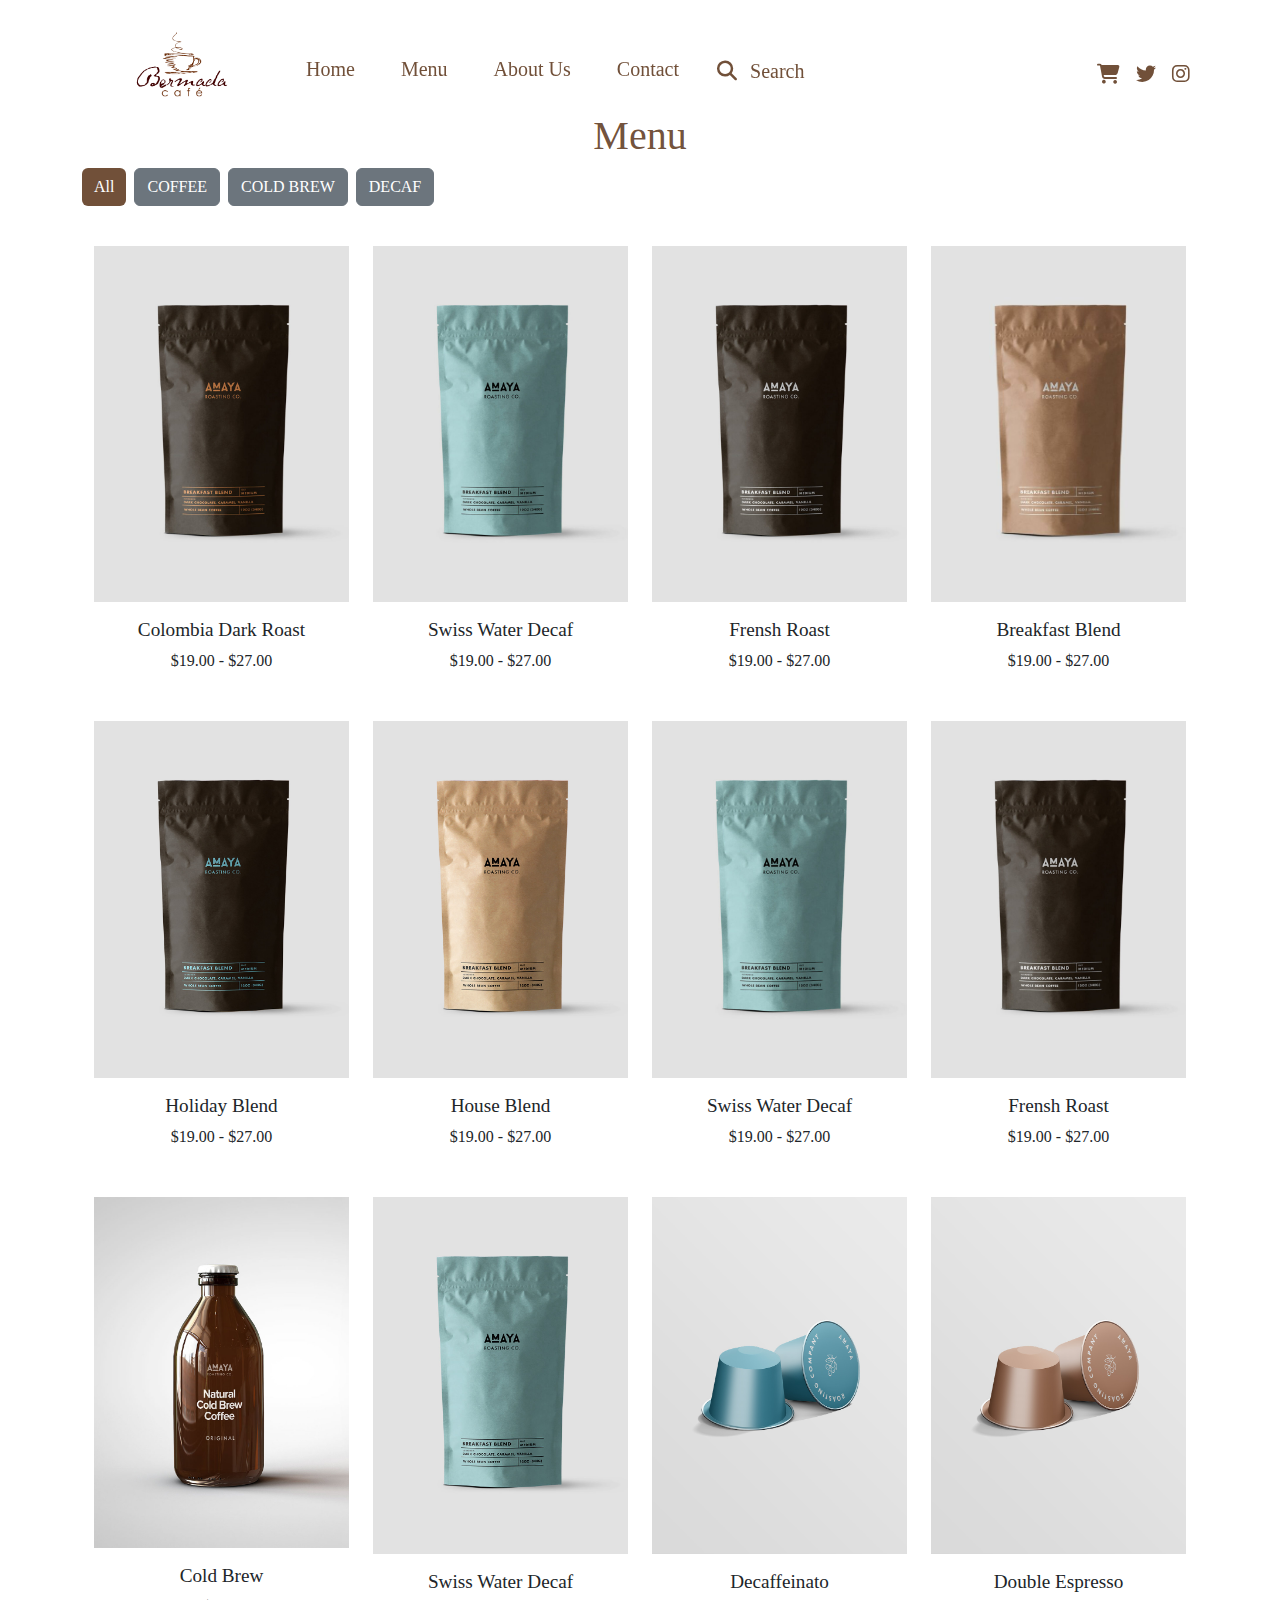
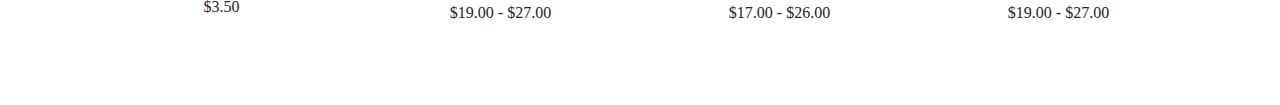
<file: menu.html>
<!DOCTYPE html>
<html lang="en">

<head>
  <meta charset="UTF-8">
  <meta name="viewport" content="width=device-width, initial-scale=1.0">
  <title>Document</title>
  <!-- bootstrap -->
  <link href="https://cdn.jsdelivr.net/npm/bootstrap@5.3.0-alpha3/dist/css/bootstrap.min.css" rel="stylesheet">
  <link href="https://cdnjs.cloudflare.com/ajax/libs/font-awesome/6.0.0/css/all.min.css" rel="stylesheet">

  <!-- fontawsome -->
  <link href="https://cdnjs.cloudflare.com/ajax/libs/font-awesome/6.5.2/css/all.min.css" rel="stylesheet">
  <!-- JQuery -->
  <script src="https://ajax.googleapis.com/ajax/libs/jquery/3.7.1/jquery.min.js"></script>
  <link rel="stylesheet" href="menu.css">

</head>

<body>
  <!-- navbar -->
  <nav class="navbar navbar-expand-lg navbar-light fixed-top">
    <div class="container">
        <a class="navbar-brand" href="#">
            <img src="./images/d2051fdd-ec73-40ff-667c-3b5681104702.png" alt="Logo">
        </a>
        <button class="navbar-toggler" type="button" data-bs-toggle="collapse"
            data-bs-target="#navbarSupportedContent" aria-controls="navbarSupportedContent"
            aria-expanded="false" aria-label="Toggle navigation">
            <i class="fas fa-bars"></i>
        </button>
        <div class="collapse navbar-collapse" id="navbarSupportedContent">
            <ul class="navbar-nav me-auto">
                <li class="nav-item">
                    <a class="nav-link" href="./index.html">Home</a>
                </li>
                <li class="nav-item">
                    <a class="nav-link" href="./menu.html">Menu</a>
                </li>
                <li class="nav-item">
                    <a class="nav-link" href="#!">About Us</a>
                </li>
                <li class="nav-item">
                    <a class="nav-link" href="./contact.html">Contact</a>
                </li>
                <li class="nav-item" data-bs-toggle="modal" data-bs-target="#searchModal">
                  <i class="fa-solid fa-magnifying-glass"></i>
                  <span class="ms-2 search" id="search">Search</span>
              </li>
            </ul>
            <ul class="navbar-nav d-flex flex-row">
                <li class="nav-item me-3 me-lg-0">
                    <a class="nav-link" href="#!">
                        <i class="fas fa-shopping-cart"></i>
                    </a>
                </li>
                <li class="nav-item me-3 me-lg-0">
                    <a class="nav-link" href="#!">
                        <i class="fab fa-twitter"></i>
                    </a>
                </li>
                <li class="nav-item me-3 me-lg-0">
                    <a class="nav-link" href="#!">
                        <i class="fab fa-instagram"></i>
                    </a>
                </li>
            </ul>
        </div>
    </div>
</nav>
<div class="modal fade" id="searchModal" tabindex="-1" aria-labelledby="searchModalLabel" aria-hidden="true">
  <div class="modal-dialog">
      <div class="modal-content">
          <div class="modal-header">
              <h5 class="modal-title" id="searchModalLabel">Search</h5>
              <button type="button" class="btn-close" data-bs-dismiss="modal" aria-label="Close"></button>
          </div>
          <div class="modal-body">
              <form>
                  <div class="mb-3">
                      <input type="text" id="searchModalInput" class="form-control" placeholder="Search coffee, cold, decaf, etc">
                  </div>
                  <button type="submit" id="searchButton" class="btn btn-primary">Search</button>
              </form>
          </div>
      </div>
  </div>
</div>
  <section>
    <div class="container my-5">
      <h1 class="text-center">Menu</h1>
      <!-- Filter Buttons -->
      <div class="mb-4 text-center d-flex justify-content-start">
        <button data-filter="all" class="btn btn-primary me-2">All</button>
        <button data-filter="coffee" class="btn btn-secondary me-2">COFFEE</button>
        <button data-filter="cold" class="btn btn-secondary me-2">COLD BREW</button>
        <button data-filter="decaf" class="btn btn-secondary me-2">DECAF</button>
      </div>
      <div class="container">
        <!-- All Products -->
        <div class="row menu-items py-3">
          <div class="col-md-3 menu-item" data-category="coffee" data-name="coffee">
            <img src="./images/coffee-bag-01-768x1074.jpg" alt="img-1" class="img-fluid">
            <div class="text-center custom-style my-3">
              <h6>Colombia Dark Roast</h6>
              <p>$19.00 - $27.00</p>
            </div>
          </div>
          <div class="col-md-3 menu-item" data-category="coffee" data-name="coffee">
            <img src="./images/coffee-bag-02-768x1074.jpg" alt="img-2" class="img-fluid">
            <div class="text-center custom-style my-3">
              <h6>Swiss Water Decaf</h6>
              <p>$19.00 - $27.00</p>
            </div>
          </div>
          <div class="col-md-3 menu-item" data-category="coffee" data-name="coffee">
            <img src="./images/coffee-bag-03-768x1074.jpg" alt="img-3" class="img-fluid">
            <div class="text-center custom-style my-3">
              <h6>Frensh Roast</h6>
              <p>$19.00 - $27.00</p>
            </div>
          </div>
          <div class="col-md-3 menu-item" data-category="coffee" data-name="coffee">
            <img src="./images/coffee-04-560x783.jpg" alt="img-4" class="img-fluid">
            <div class="text-center custom-style my-3">
              <h6>Breakfast Blend</h6>
              <p>$19.00 - $27.00</p>
            </div>
          </div>
        </div>

        <!-- Duplicated Section -->
        <div class="row menu-items py-3">
          <div class="col-md-3 menu-item" data-category="coffee" data-name="coffee">
            <img src="./images/coffee-bag-05.jpg" alt="img-5" class="img-fluid">
            <div class="text-center custom-style my-3">
              <h6>Holiday Blend</h6>
              <p>$19.00 - $27.00</p>
            </div>
          </div>
          <div class="col-md-3 menu-item" data-category="coffee" data-name="coffee">
            <img src="./images/coffee-bag-06.jpg" alt="img-6" class="img-fluid">
            <div class="text-center custom-style my-3">
              <h6>House Blend</h6>
              <p>$19.00 - $27.00</p>
            </div>
          </div>
          <div class="col-md-3 menu-item" data-category="coffee" data-name="coffee">
            <img src="./images/coffee-bag-02-768x1074.jpg" alt="img-7" class="img-fluid">
            <div class="text-center custom-style my-3">
              <h6>Swiss Water Decaf</h6>
              <p>$19.00 - $27.00</p>
            </div>
          </div>
          <div class="col-md-3 menu-item" data-category="coffee" data-name="coffee">
            <img src="./images/coffee-bag-03-768x1074.jpg" alt="img-8" class="img-fluid">
            <div class="text-center custom-style my-3">
              <h6>Frensh Roast</h6>
              <p>$19.00 - $27.00</p>
            </div>
          </div>
        </div>

        <!-- Duplicated Section -->
        <div class="row menu-items py-3">
          <div class="col-md-3 menu-item" data-category="cold" data-name="cold brew">
            <img src="./images/Cold-Brew-2.jpg" alt="img-9" class="img-fluid">
            <div class="text-center custom-style my-3">
              <h6>Cold Brew</h6>
              <p>$3.50</p>
            </div>
          </div>
          <div class="col-md-3 menu-item" data-category="decaf" data-name="decaf">
            <img src="./images/coffee-bag-02.jpg" alt="img-10" class="img-fluid">
            <div class="text-center custom-style my-3">
              <h6>Swiss Water Decaf</h6>
              <p>$19.00 - $27.00</p>
            </div>
          </div>
          <div class="col-md-3 menu-item" data-category="decaf,capsule" data-name="decaf,capsule">
            <img src="./images/Capsule-Teal-2.jpg" alt="img-11" class="img-fluid">
            <div class="text-center custom-style my-3">
              <h6>Decaffeinato</h6>
              <p>$17.00 - $26.00</p>
            </div>
          </div>
          <div class="col-md-3 menu-item" data-category="capsule" data-name="capsule">
            <img src="./images/Capsule-Gold-2.jpg" alt="img-12" class="img-fluid">
            <div class="text-center custom-style my-3">
              <h6>Double Espresso</h6>
              <p>$19.00 - $27.00</p>
            </div>
          </div>
        </div>
      </div>
      <div id="no-results" class="text-center mt-4 text-danger" style="display: none;">
        No items found!
      </div>
    </div>
  </section>
 
  <script src="https://cdn.jsdelivr.net/npm/bootstrap@5.3.0-alpha3/dist/js/bootstrap.bundle.min.js"></script>
  <script src="menu.js"></script>
</body>

</html>
</file>
<file: menu.css>
*{
    margin: 0;
    padding: 0;
    box-sizing: border-box;
    scroll-behavior: smooth;
    font-family: "Libre Caslon Text", serif;
}
.navbar{
    font-size: 20px;
}
.navbar .nav-link,.search {
  color: #6f4e37fc; 
}
.nav-item i{
  color: #6f4e37fc;
  margin-top: 15px;
}
.navbar-brand img {
    max-width: 200px; 
    margin-left: auto; 
}
.navbar-nav .nav-item {
    margin-right: 30px; 
}
.navbar .navbar-nav .nav-link:hover {
  color: #6f4e37a1; 
}

.navbar.scrolled {
    background-color: white;
    height: 100px;  
    transition: height 0.3s, background-color 0.3s;
  }

.search-nav-item {
    position: relative; 
    margin-left: 60%
}

.search-nav-item .fa-search {
    position: absolute;
    right: 10px; 
    top: 50%;
    transform: translateY(-50%); 
    font-size: 20px; 
}
h1{
  margin-top: 10%;
  color: #6f4e37fc;
}
.custom-style h6{
    font-family: "Libre Caslon Text", serif;
    font-size: 1.2rem;
}
.btn-primary{
  background-color: #6f4e37fc;
  border: none;
}
.btn-primary:hover{
  background-color: #6f4e37a1 !important;
}
</file>
